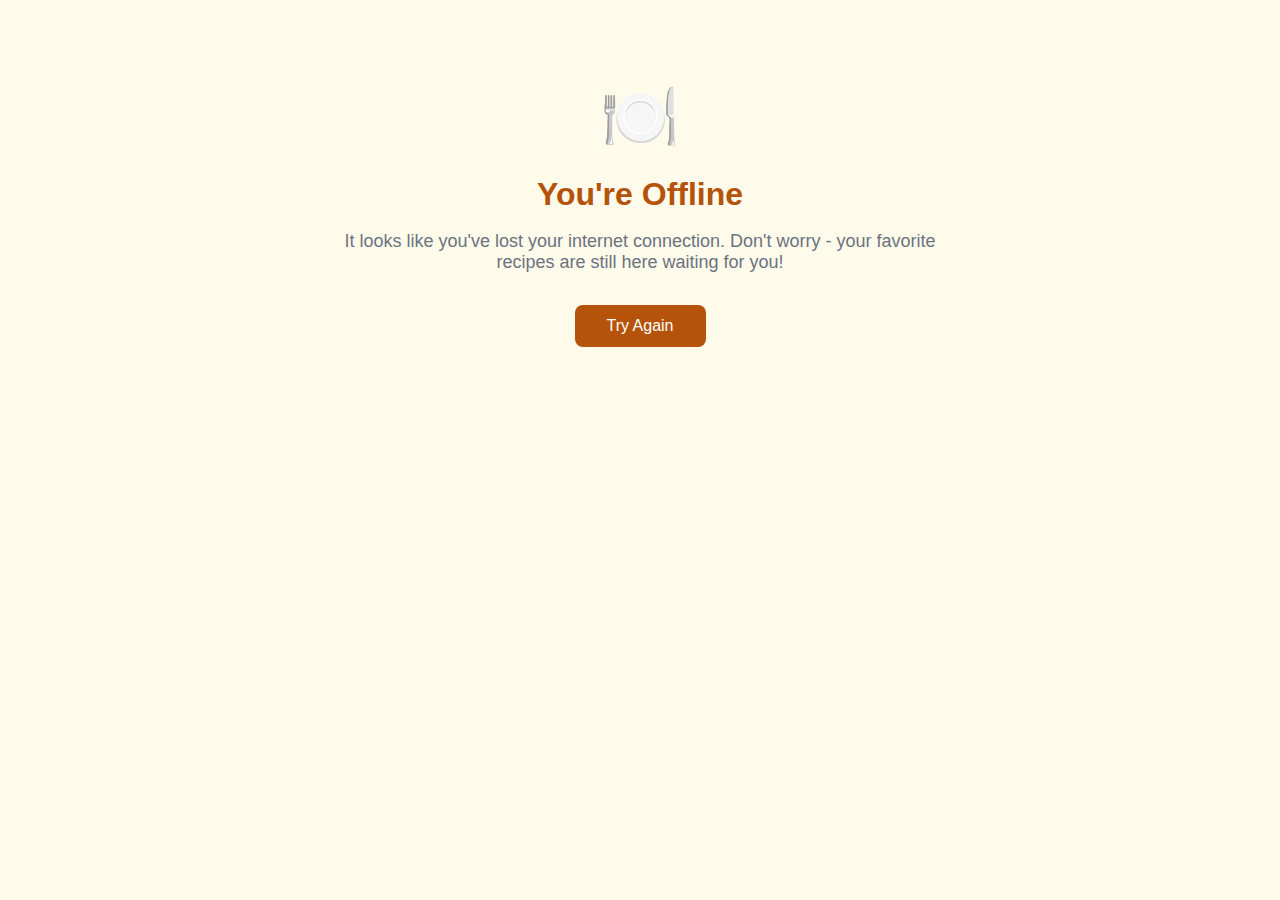
<file: EverettEats/EverettEats.Client/wwwroot/offline.html>
<!DOCTYPE html>
<html lang="en">
<head>
    <meta charset="utf-8" />
    <meta name="viewport" content="width=device-width, initial-scale=1.0" />
    <title>Offline - Everett Eats</title>
    <style>
        body {
            font-family: 'Segoe UI', Tahoma, Geneva, Verdana, sans-serif;
            background-color: #fffbeb;
            color: #1f2937;
            text-align: center;
            padding: 2rem;
            margin: 0;
        }
        .offline-container {
            max-width: 600px;
            margin: 0 auto;
            padding: 3rem 1rem;
        }
        .offline-icon {
            font-size: 4rem;
            margin-bottom: 1rem;
        }
        .offline-title {
            font-size: 2rem;
            color: #b45309;
            margin-bottom: 1rem;
        }
        .offline-message {
            font-size: 1.125rem;
            color: #6b7280;
            margin-bottom: 2rem;
        }
        .retry-button {
            background: #b45309;
            color: white;
            padding: 0.75rem 2rem;
            border: none;
            border-radius: 0.5rem;
            font-size: 1rem;
            cursor: pointer;
            text-decoration: none;
            display: inline-block;
        }
        .retry-button:hover {
            background: #92400e;
        }
    </style>
</head>
<body>
    <div class="offline-container">
        <div class="offline-icon">🍽️</div>
        <h1 class="offline-title">You're Offline</h1>
        <p class="offline-message">
            It looks like you've lost your internet connection. 
            Don't worry - your favorite recipes are still here waiting for you!
        </p>
        <button class="retry-button" onclick="window.location.reload()">
            Try Again
        </button>
    </div>
</body>
</html>
</file>
